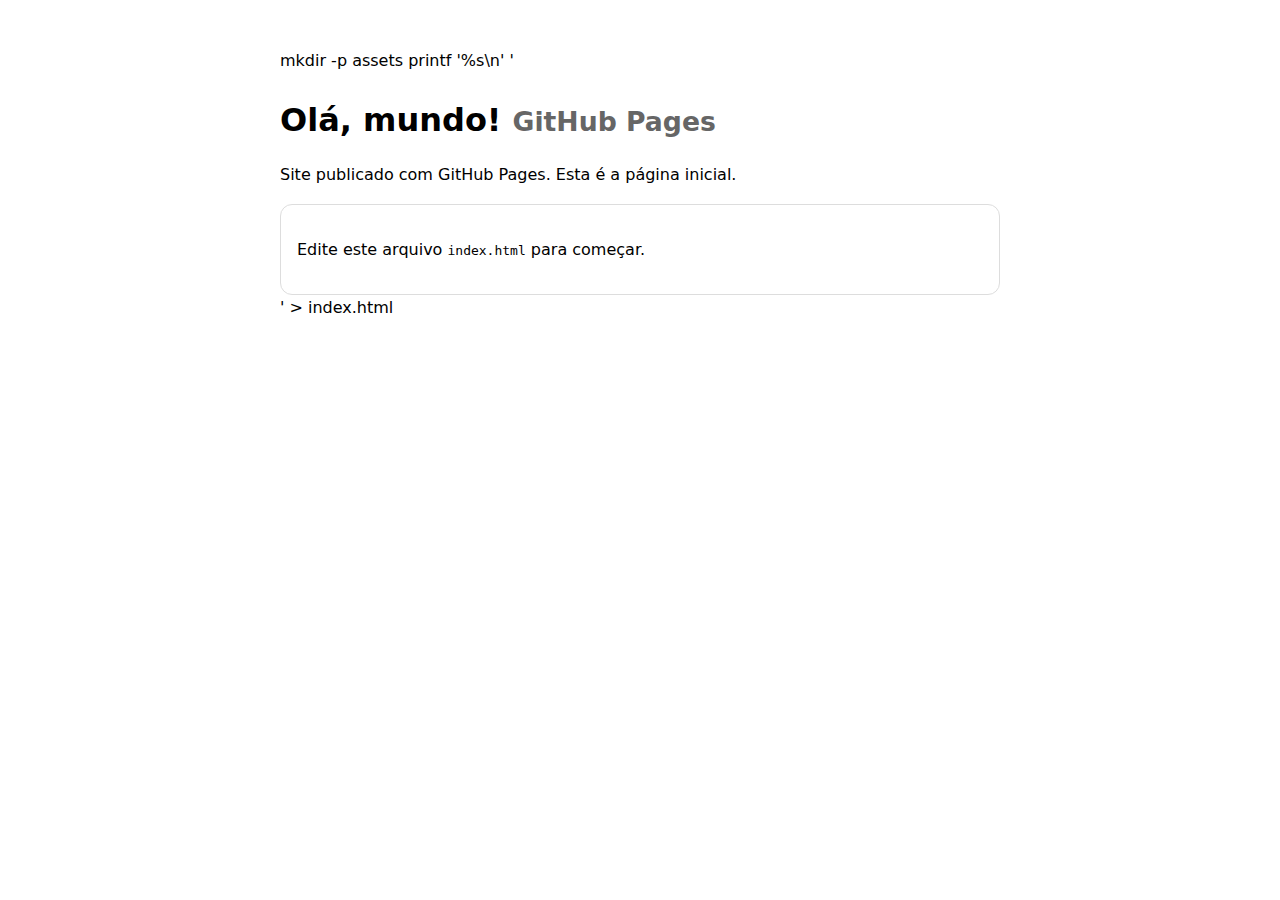
<file: index.html>
mkdir -p assets
printf '%s\n' '<!doctype html>
<html lang="pt-BR">
<head>
  <meta charset="utf-8">
  <meta name="viewport" content="width=device-width,initial-scale=1">
  <title>Meu Site no GitHub Pages</title>
  <style>
    body{font-family:system-ui,-apple-system,Segoe UI,Roboto,Arial,sans-serif;max-width:720px;margin:48px auto;padding:0 16px;line-height:1.6}
    h1{margin-bottom:0} small{color:#666}
    a{text-decoration:none}
    .card{border:1px solid #ddd;border-radius:12px;padding:16px}
  </style>
</head>
<body>
  <h1>Olá, mundo! <small>GitHub Pages</small></h1>
  <p>Site publicado com GitHub Pages. Esta é a página inicial.</p>
  <div class="card">
    <p>Edite este arquivo <code>index.html</code> para começar.</p>
  </div>
</body>
</html>' > index.html
</file>
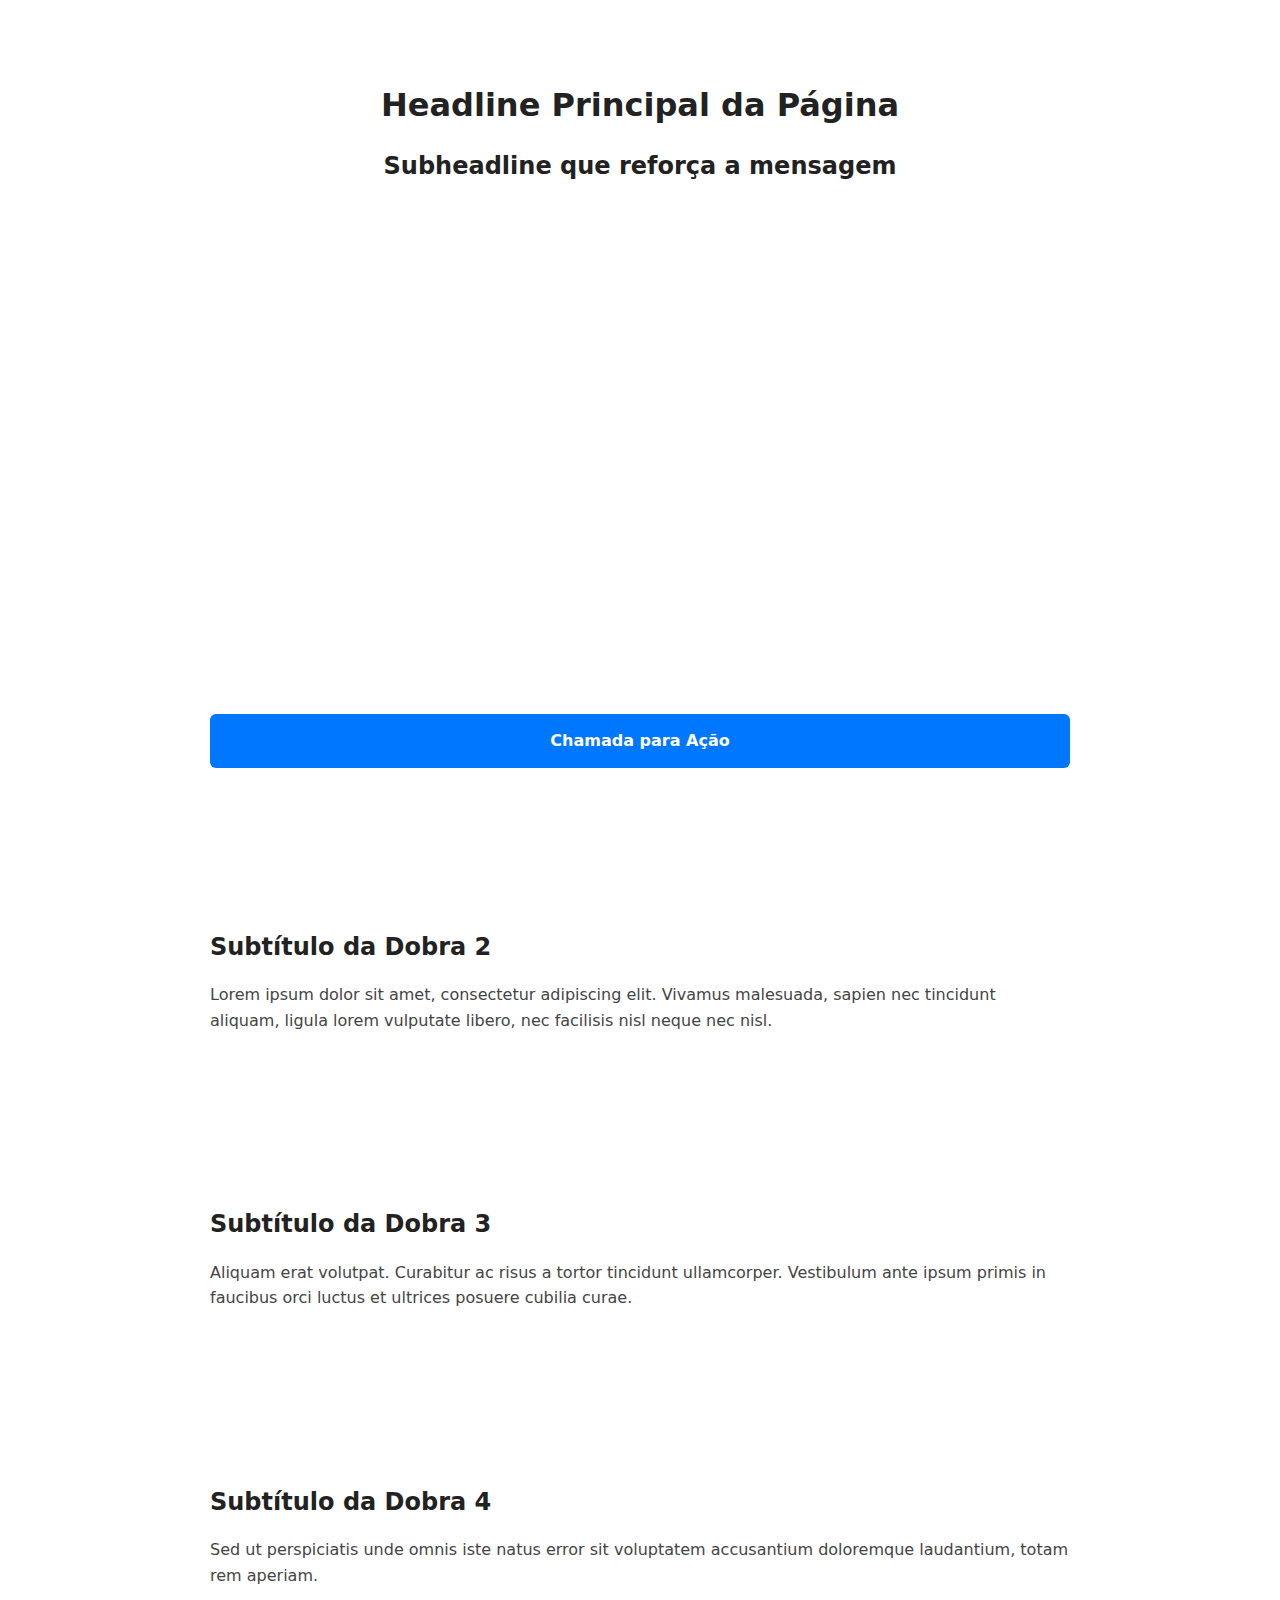
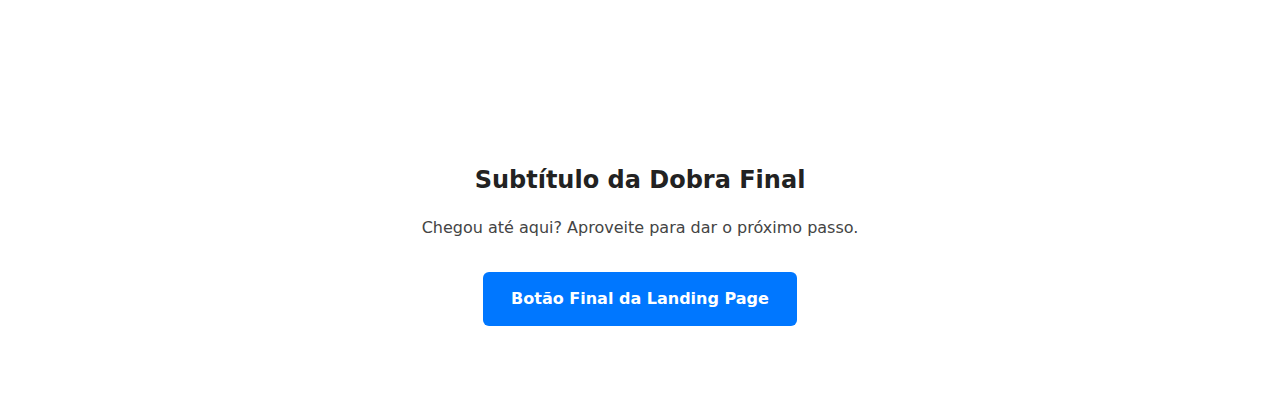
<file: lp.html>
<!doctype html>
<html lang="pt-BR">
<head>
  <meta charset="utf-8">
  <title>Landing Page Simples</title>
  <meta name="viewport" content="width=device-width, initial-scale=1">
  <style>
    * {margin:0; padding:0; box-sizing:border-box;}
    body {font-family:system-ui, Arial, sans-serif; line-height:1.6; color:#222;}
    section {padding:80px 20px; max-width:900px; margin:0 auto;}
    h1, h2 {margin-bottom:16px;}
    p {margin-bottom:12px; color:#444;}
    .center {text-align:center;}
    .btn {
      display:inline-block;
      padding:14px 28px;
      background:#0077ff;
      color:#fff;
      border-radius:6px;
      text-decoration:none;
      font-weight:600;
      margin-top:20px;
      transition:background 0.3s;
    }
    .btn:hover {background:#005ad6;}
    iframe {max-width:100%; border:none; border-radius:12px;}
    .dobra {min-height:80vh; display:flex; flex-direction:column; justify-content:center;}
  </style>
</head>
<body>

  <!-- Dobra 1 -->
  <section class="dobra center">
    <h1>Headline Principal da Página</h1>
    <h2>Subheadline que reforça a mensagem</h2>
    <div style="margin:40px 0;">
      <!-- Substitua a URL do vídeo abaixo (exemplo YouTube) -->
      <iframe width="720" height="405" src="https://www.youtube.com/embed/dQw4w9WgXcQ" allowfullscreen></iframe>
    </div>
    <a href="#final" class="btn">Chamada para Ação</a>
  </section>

  <!-- Dobra 2 -->
  <section>
    <h2>Subtítulo da Dobra 2</h2>
    <p>Lorem ipsum dolor sit amet, consectetur adipiscing elit. 
       Vivamus malesuada, sapien nec tincidunt aliquam, 
       ligula lorem vulputate libero, nec facilisis nisl neque nec nisl.</p>
  </section>

  <!-- Dobra 3 -->
  <section>
    <h2>Subtítulo da Dobra 3</h2>
    <p>Aliquam erat volutpat. Curabitur ac risus a tortor tincidunt 
       ullamcorper. Vestibulum ante ipsum primis in faucibus orci luctus 
       et ultrices posuere cubilia curae.</p>
  </section>

  <!-- Dobra 4 -->
  <section>
    <h2>Subtítulo da Dobra 4</h2>
    <p>Sed ut perspiciatis unde omnis iste natus error sit voluptatem 
       accusantium doloremque laudantium, totam rem aperiam.</p>
  </section>

  <!-- Dobra 5 -->
  <section id="final" class="center">
    <h2>Subtítulo da Dobra Final</h2>
    <p>Chegou até aqui? Aproveite para dar o próximo passo.</p>
    <a href="#" class="btn">Botão Final da Landing Page</a>
  </section>

</body>
</html>
</file>
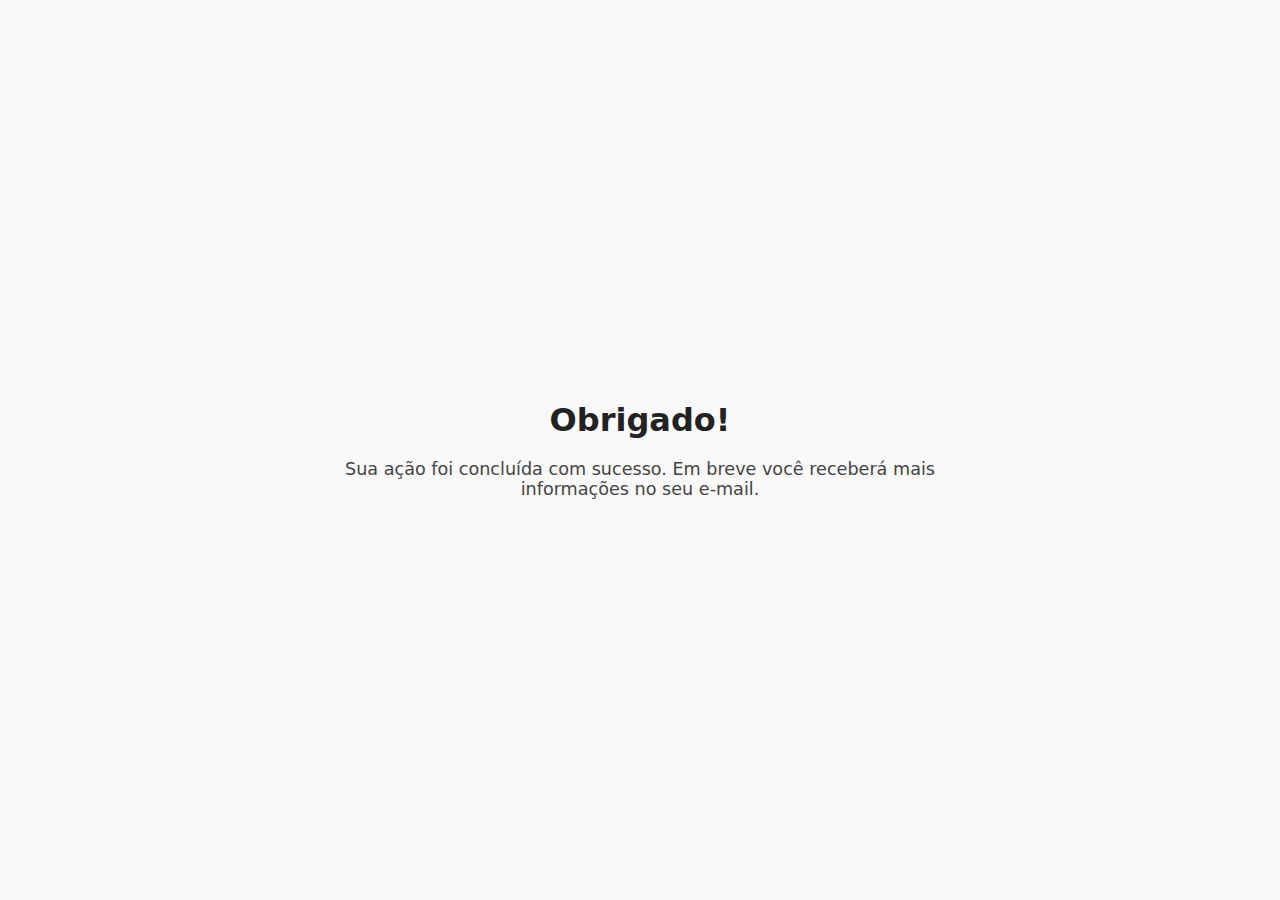
<file: obgintroducao.html>
<!doctype html>
<html lang="pt-BR">
<head>
  <meta charset="utf-8">
  <title>Página de Obrigado</title>
  <meta name="viewport" content="width=device-width, initial-scale=1">
  <style>
    * {margin:0; padding:0; box-sizing:border-box;}
    body {
      font-family: system-ui, Arial, sans-serif;
      display: flex;
      justify-content: center;
      align-items: center;
      height: 100vh;
      background: #f9f9f9;
      color: #222;
      text-align: center;
      padding: 20px;
    }
    .container {
      max-width: 600px;
    }
    h1 {
      font-size: 2rem;
      margin-bottom: 20px;
    }
    p {
      font-size: 1.1rem;
      color: #444;
    }
  </style>
</head>
<body>
  <div class="container">
    <h1>Obrigado!</h1>
    <p>Sua ação foi concluída com sucesso.  
       Em breve você receberá mais informações no seu e-mail.</p>
  </div>
</body>
</html>
</file>
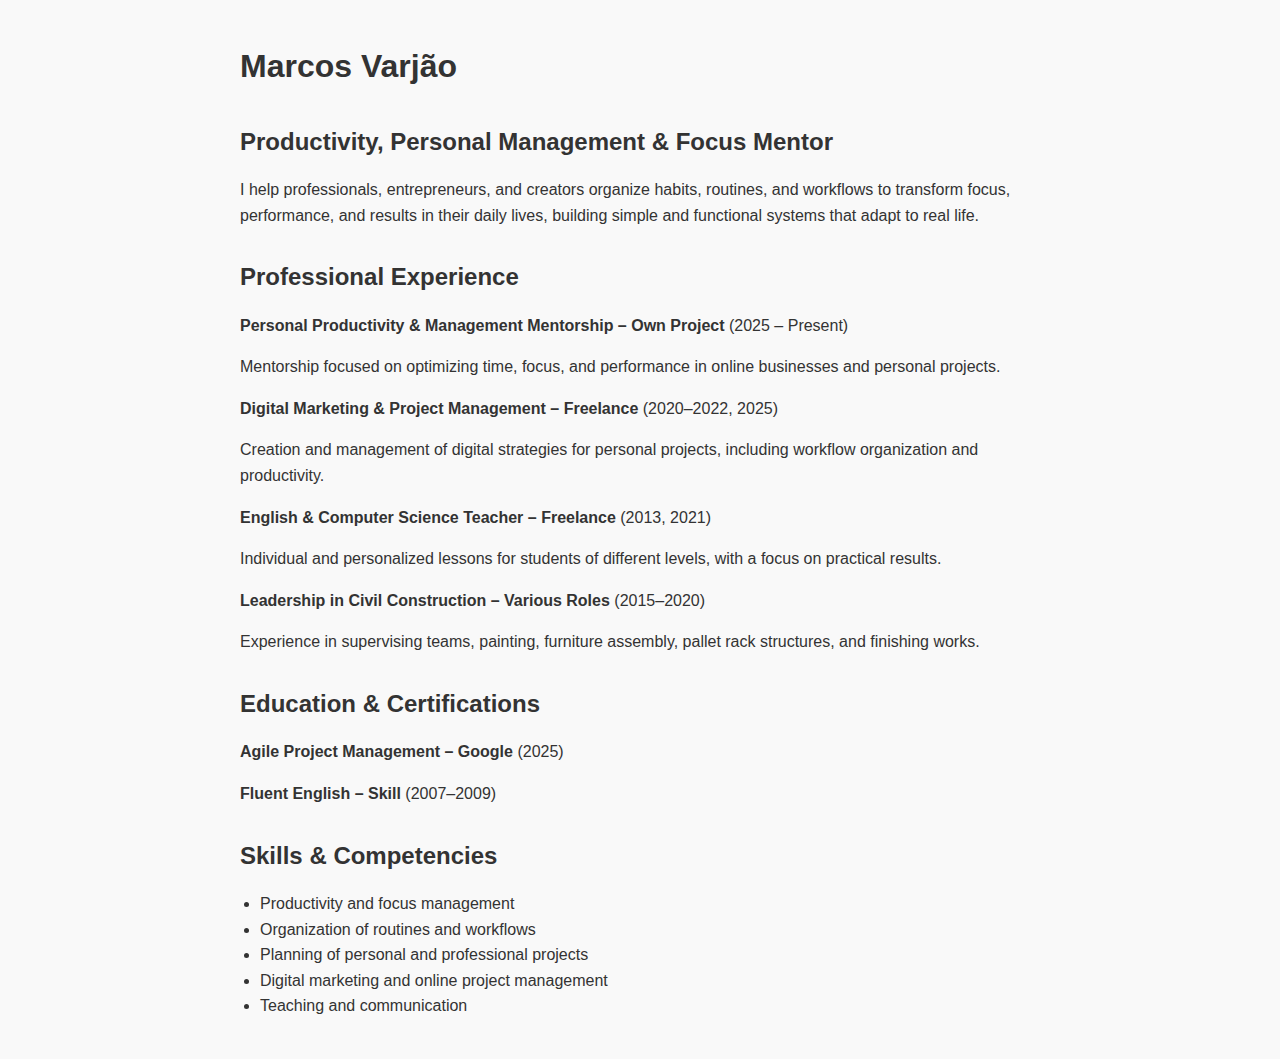
<file: portfolio-english.html>
<!DOCTYPE html>
<html lang="en">
<head>
    <meta charset="UTF-8">
    <meta name="viewport" content="width=device-width, initial-scale=1.0">
    <title>Portfolio - Marcos Varjão</title>
    <style>
        body {
            font-family: Arial, sans-serif;
            line-height: 1.6;
            max-width: 800px;
            margin: 0 auto;
            padding: 20px;
            background-color: #f9f9f9;
            color: #333;
        }
        <body>

    <img src="captura_181_photogrid.png" alt="Photo of Marcos Paulo" style="width:150px; height:auto; border-radius:50%; display:block; margin:0 auto 20px;">

    <h1>Marcos Varjão</h1>
    <h2>Productivity, Personal Management & Focus Mentor</h2>
    <p>I help professionals, entrepreneurs, and creators organize habits, routines, and workflows to transform focus, performance, and results in their daily lives, building simple and functional systems that adapt to real life.</p>

        h1, h2 {
            color: #2c3e50;
        }
        h1 {
            margin-bottom: 5px;
        }
        h2 {
            margin-top: 30px;
            margin-bottom: 10px;
        }
        p {
            margin-bottom: 10px;
        }
        ul {
            list-style-type: disc;
            padding-left: 20px;
        }
        .experience, .education, .skills {
            margin-bottom: 20px;
        }
    </style>
</head>
<body>

    <h1>Marcos Varjão</h1>
    <h2>Productivity, Personal Management & Focus Mentor</h2>
    <p>I help professionals, entrepreneurs, and creators organize habits, routines, and workflows to transform focus, performance, and results in their daily lives, building simple and functional systems that adapt to real life.</p>

    <h2>Professional Experience</h2>
    <div class="experience">
        <p><strong>Personal Productivity & Management Mentorship – Own Project</strong> (2025 – Present)</p>
        <p>Mentorship focused on optimizing time, focus, and performance in online businesses and personal projects.</p>

        <p><strong>Digital Marketing & Project Management – Freelance</strong> (2020–2022, 2025)</p>
        <p>Creation and management of digital strategies for personal projects, including workflow organization and productivity.</p>

        <p><strong>English & Computer Science Teacher – Freelance</strong> (2013, 2021)</p>
        <p>Individual and personalized lessons for students of different levels, with a focus on practical results.</p>

        <p><strong>Leadership in Civil Construction – Various Roles</strong> (2015–2020)</p>
        <p>Experience in supervising teams, painting, furniture assembly, pallet rack structures, and finishing works.</p>
    </div>

    <h2>Education & Certifications</h2>
    <div class="education">
        <p><strong>Agile Project Management – Google</strong> (2025)</p>
        <p><strong>Fluent English – Skill</strong> (2007–2009)</p>
    </div>

    <h2>Skills & Competencies</h2>
    <div class="skills">
        <ul>
            <li>Productivity and focus management</li>
            <li>Organization of routines and workflows</li>
            <li>Planning of personal and professional projects</li>
            <li>Digital marketing and online project management</li>
            <li>Teaching and communication</li>
        </ul>
    </div>

</body>
</html>
</file>
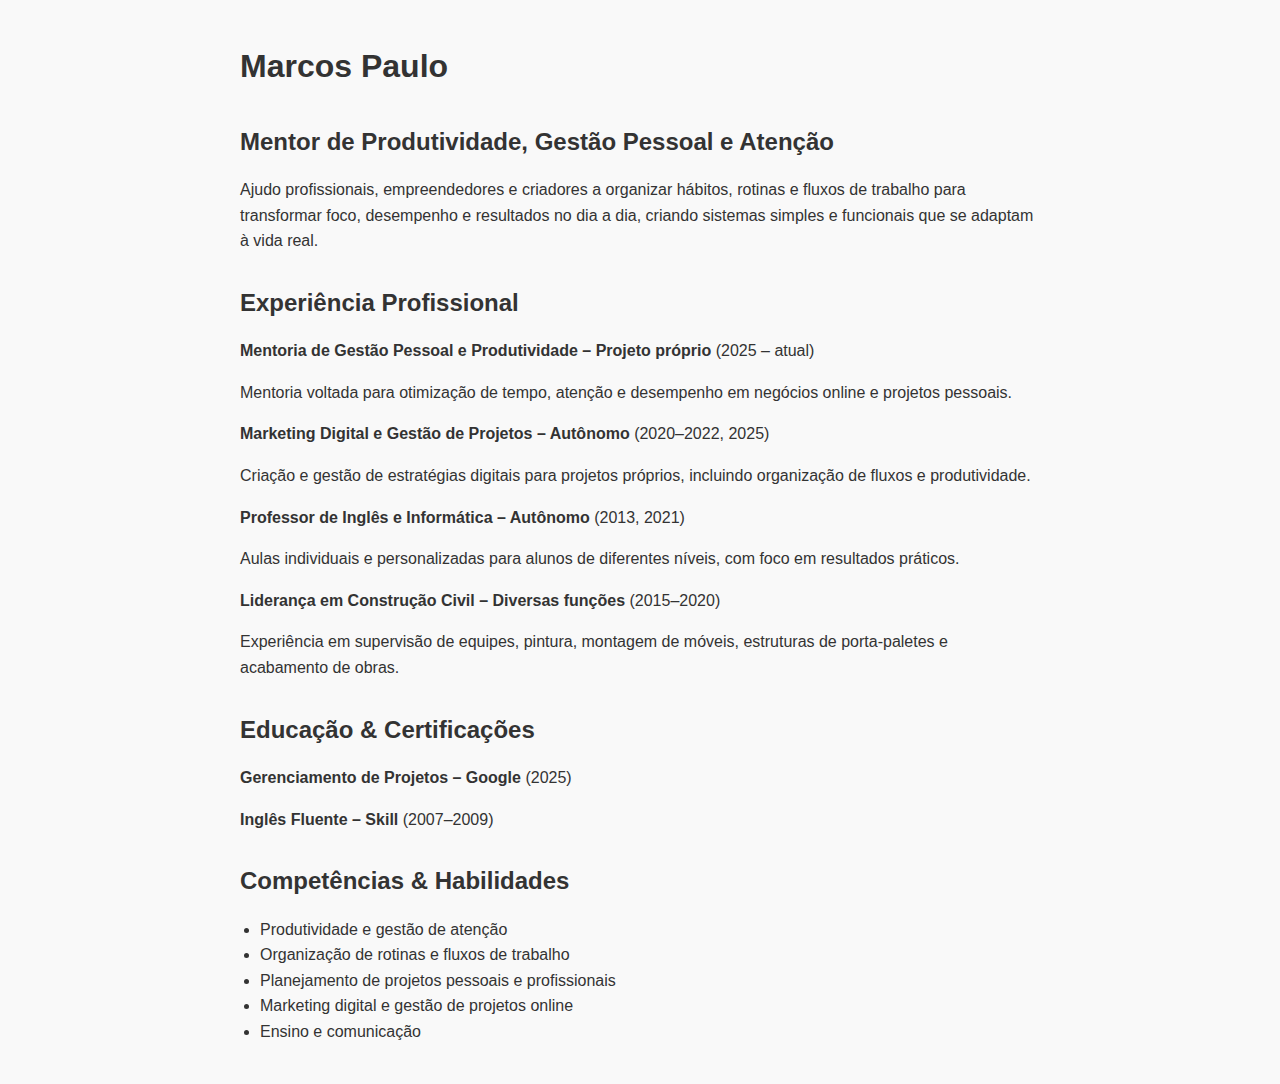
<file: portfolio.html>
<!DOCTYPE html>
<html lang="pt-BR">
<head>
    <meta charset="UTF-8">
    <meta name="viewport" content="width=device-width, initial-scale=1.0">
    <title>Portfólio - Marcos Paulo</title>
    <style>
        body {
            font-family: Arial, sans-serif;
            line-height: 1.6;
            max-width: 800px;
            margin: 0 auto;
            padding: 20px;
            background-color: #f9f9f9;
            color: #333;
        }
        <body>

    <!-- Foto no topo -->
    <img src="captura_181_photogrid.png" alt="Foto de Marcos Paulo" style="width:150px; height:auto; border-radius:50%; display:block; margin:0 auto 20px;">

    <h1>Marcos Paulo</h1>
    <h2>Mentor de Produtividade, Gestão Pessoal e Atenção</h2>
    <p>Ajudo profissionais, empreendedores e criadores a organizar hábitos, rotinas e fluxos de trabalho para transformar foco, desempenho e resultados no dia a dia, criando sistemas simples e funcionais que se adaptam à vida real.</p>

        h1, h2 {
            color: #2c3e50;
        }
        h1 {
            margin-bottom: 5px;
        }
        h2 {
            margin-top: 30px;
            margin-bottom: 10px;
        }
        p {
            margin-bottom: 10px;
        }
        ul {
            list-style-type: disc;
            padding-left: 20px;
        }
        .experience, .education, .skills {
            margin-bottom: 20px;
        }
    </style>
</head>
<body>

    <h1>Marcos Paulo</h1>
    <h2>Mentor de Produtividade, Gestão Pessoal e Atenção</h2>
    <p>Ajudo profissionais, empreendedores e criadores a organizar hábitos, rotinas e fluxos de trabalho para transformar foco, desempenho e resultados no dia a dia, criando sistemas simples e funcionais que se adaptam à vida real.</p>

    <h2>Experiência Profissional</h2>
    <div class="experience">
        <p><strong>Mentoria de Gestão Pessoal e Produtividade – Projeto próprio</strong> (2025 – atual)</p>
        <p>Mentoria voltada para otimização de tempo, atenção e desempenho em negócios online e projetos pessoais.</p>

        <p><strong>Marketing Digital e Gestão de Projetos – Autônomo</strong> (2020–2022, 2025)</p>
        <p>Criação e gestão de estratégias digitais para projetos próprios, incluindo organização de fluxos e produtividade.</p>

        <p><strong>Professor de Inglês e Informática – Autônomo</strong> (2013, 2021)</p>
        <p>Aulas individuais e personalizadas para alunos de diferentes níveis, com foco em resultados práticos.</p>

        <p><strong>Liderança em Construção Civil – Diversas funções</strong> (2015–2020)</p>
        <p>Experiência em supervisão de equipes, pintura, montagem de móveis, estruturas de porta-paletes e acabamento de obras.</p>
    </div>

    <h2>Educação & Certificações</h2>
    <div class="education">
        <p><strong>Gerenciamento de Projetos – Google</strong> (2025)</p>
        <p><strong>Inglês Fluente – Skill</strong> (2007–2009)</p>
    </div>

    <h2>Competências & Habilidades</h2>
    <div class="skills">
        <ul>
            <li>Produtividade e gestão de atenção</li>
            <li>Organização de rotinas e fluxos de trabalho</li>
            <li>Planejamento de projetos pessoais e profissionais</li>
            <li>Marketing digital e gestão de projetos online</li>
            <li>Ensino e comunicação</li>
        </ul>
    </div>

</body>
</html>
</file>
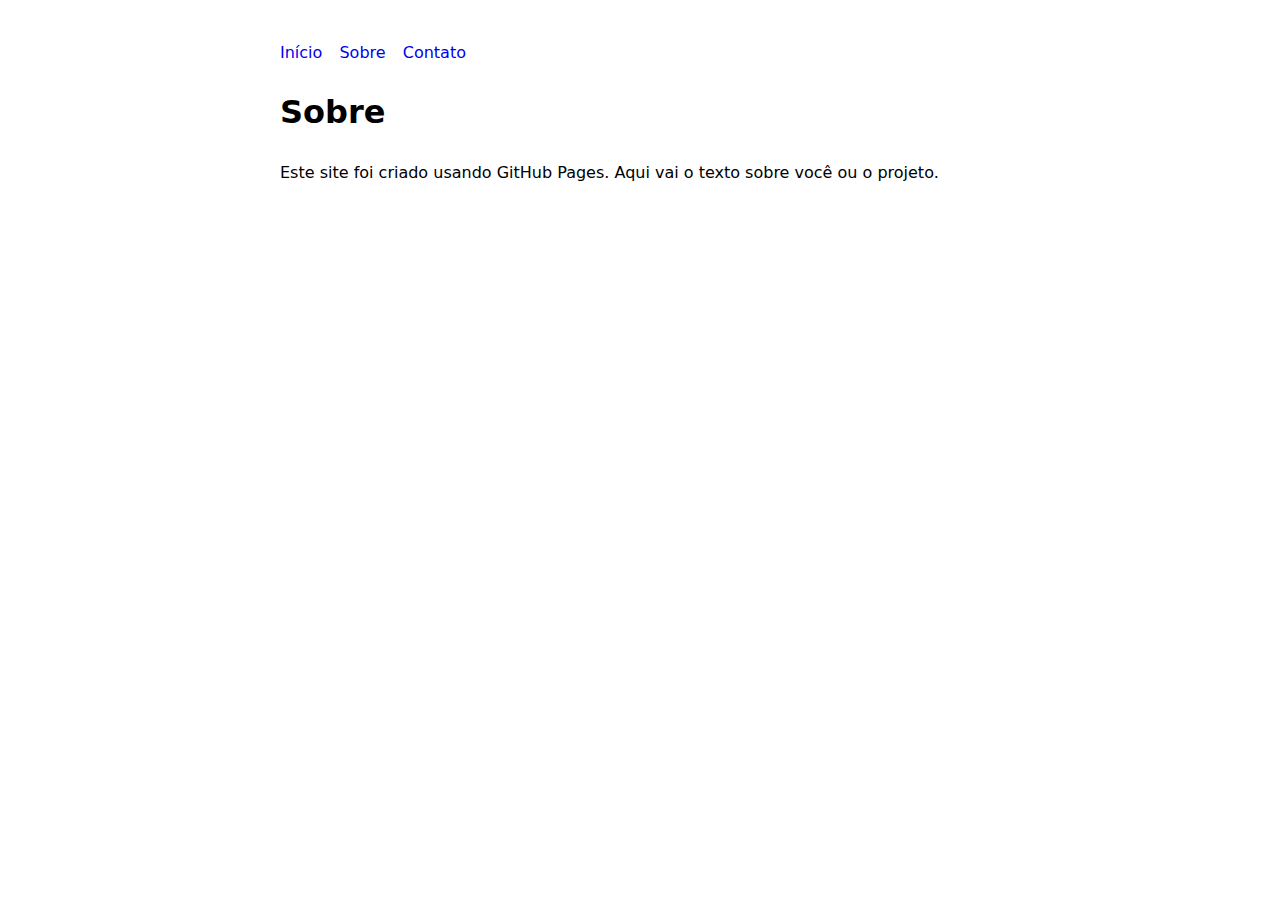
<file: sobre.html>
<!doctype html>
<html lang="pt-BR">
<head>
  <meta charset="utf-8">
  <title>Sobre</title>
  <link rel="stylesheet" href="assets/css/style.css">
</head>
<body>
  <nav>
    <a href="index.html">Início</a>
    <a href="sobre.html">Sobre</a>
    <a href="contato.html">Contato</a>
  </nav>
  <h1>Sobre</h1>
  <p>Este site foi criado usando GitHub Pages. Aqui vai o texto sobre você ou o projeto.</p>
</body>
</html>
</file>
<file: assets/css/style.css>
body {
  font-family: system-ui, Arial, sans-serif;
  max-width: 720px;
  margin: 40px auto;
  padding: 0 16px;
  line-height: 1.6;
}
nav {
  margin-bottom: 20px;
}
nav a {
  margin-right: 12px;
  text-decoration: none;
}
nav a:hover {
  text-decoration: underline;
}
</file>
